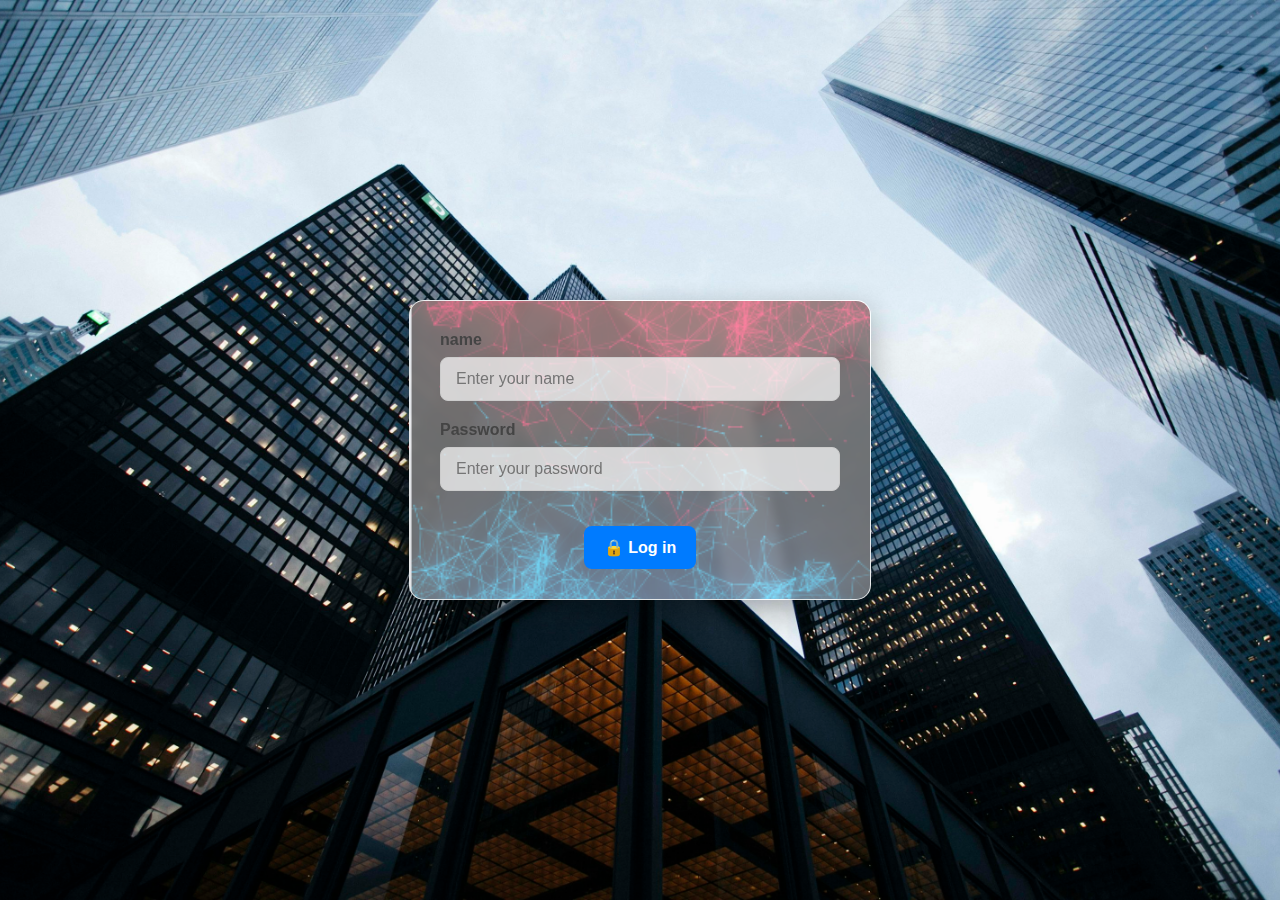
<file: index.html>
<!DOCTYPE html>
<html lang="es">
<head>
    <meta charset="UTF-8">
    <meta name="viewport" content="width=device-width, initial-scale=1.0">
    <link rel="stylesheet" href="./loginCss/styles.css">
    <link rel="shortcut icon" href="./img/logo.png" type="image/x-icon">
    <title>login</title>
    <script src="./LoginJs/script.js"></script>
</head>
<body>
    <div class="container">
        <div id="login">
            <form onsubmit="return false;">
                <div class="form-group">
                    <label for="username">name</label>
                    <input 
                    type="text"
                    id="username"
                    required
                    placeholder="Enter your name"
                    />
                </div>
                <div class="form-group">
                    <label for="password">Password</label>
                    <input 
                    type="password"
                    id="password"
                    required
                    placeholder="Enter your password"
                    />
                </div>
                <button id="login-button" onclick="user.Credentials()">🔒 Log in</button>
            </form>
        </div>
    </div>
</body>
</html>
</file>
<file: loginCss/styles.css>
html, body {
    margin: 0;
    padding: 0;
    height: 100%; 
    width: 100%;  
    overflow: hidden; 
  }
  
  .container {
    font-family: 'Poppins', sans-serif;
    display: flex;
    align-items: center;
    justify-content: center;
    height: 100vh; 
    width: 100vw; 
    margin: 0; 
    padding: 0; 
    background: url('../img/buildings.jpg') no-repeat center center/cover;
    background-attachment: fixed; 
  }
  
  #login {
    position: relative;
    background: rgba(255, 255, 255, 0.85);
    border-radius: 15px;
    padding: 30px;
    width: 400px;
    box-shadow: 0 10px 30px rgba(0, 0, 0, 0.3);
    text-align: center;
    backdrop-filter: blur(5px);
    border: 1px solid rgba(255, 255, 255, 0.3);
    overflow: hidden;
  }
  
  #login::before {
    content: "";
    position: absolute;
    top: 0;
    left: 0;
    width: 100%;
    height: 100%;
    background: url('../img/fondo.png') no-repeat center center/cover;
    opacity: 0.5; 
    z-index: -1;
  }
  
  #login h2 {
    font-size: 2rem;
    font-weight: 700;
    margin-bottom: 20px;
    color: #333;
  }
  
  .form-group {
    margin-bottom: 20px;
    text-align: left;
  }
  
  label {
    font-size: 1rem;
    font-weight: 600;
    margin-bottom: 8px;
    color: #444;
    display: block;
  }
  
  input {
    width: 100%;
    padding: 12px 15px;
    border: 1px solid #ccc;
    border-radius: 8px;
    font-size: 1rem;
    box-sizing: border-box;
    background: rgba(255, 255, 255, 0.7);
    color: #333;
  }
  
  input:focus {
    border-color: #007BFF;
    outline: none;
    background: rgba(255, 255, 255, 0.9);
  }
  
  #login-button {
    background: #007BFF;
    color: #fff;
    padding: 12px 20px;
    border: none;
    border-radius: 8px;
    font-size: 1rem;
    font-weight: bold;
    cursor: pointer;
    margin-top: 15px;
    transition: background 0.3s ease-in-out, transform 0.2s ease-in-out;
  }
  
  #login-button:hover {
    background: #0056b3;
    transform: translateY(-3px);
    box-shadow: 0 5px 15px rgba(0, 0, 0, 0.2);
  }
</file>
